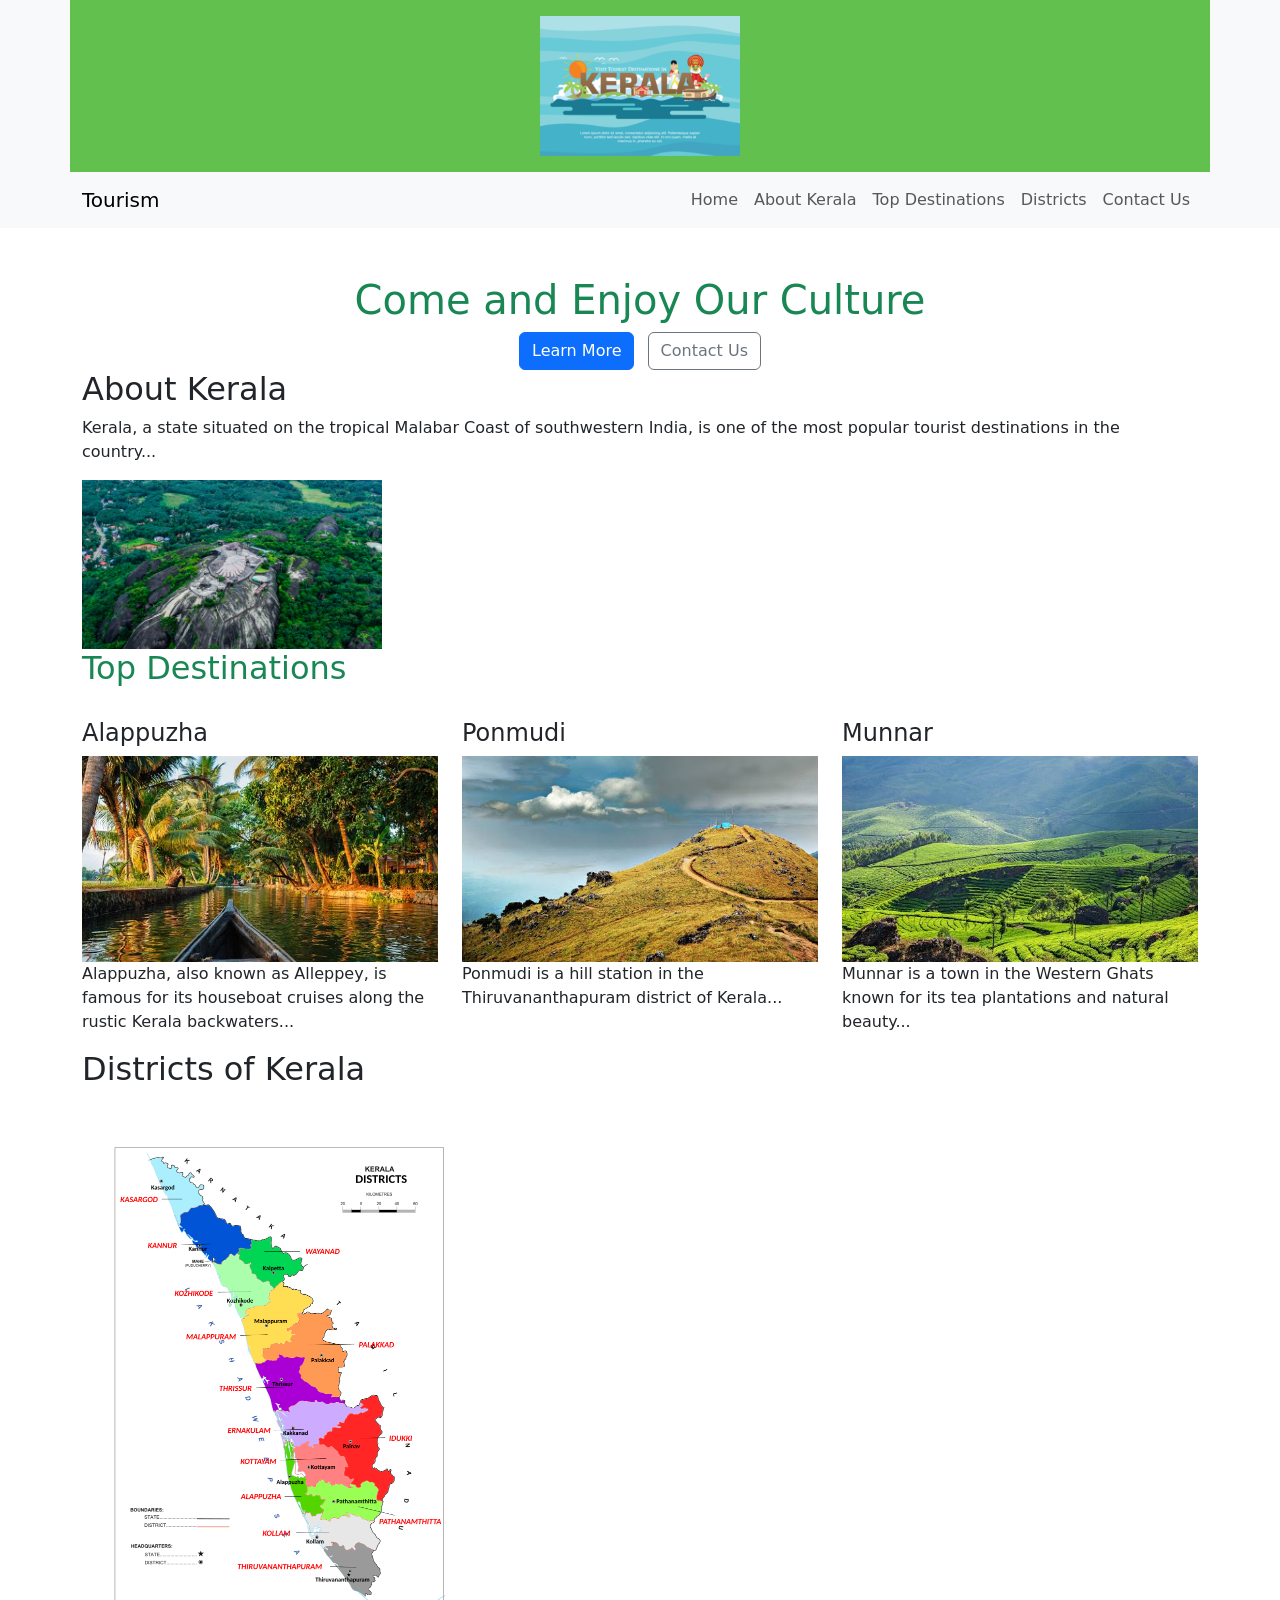
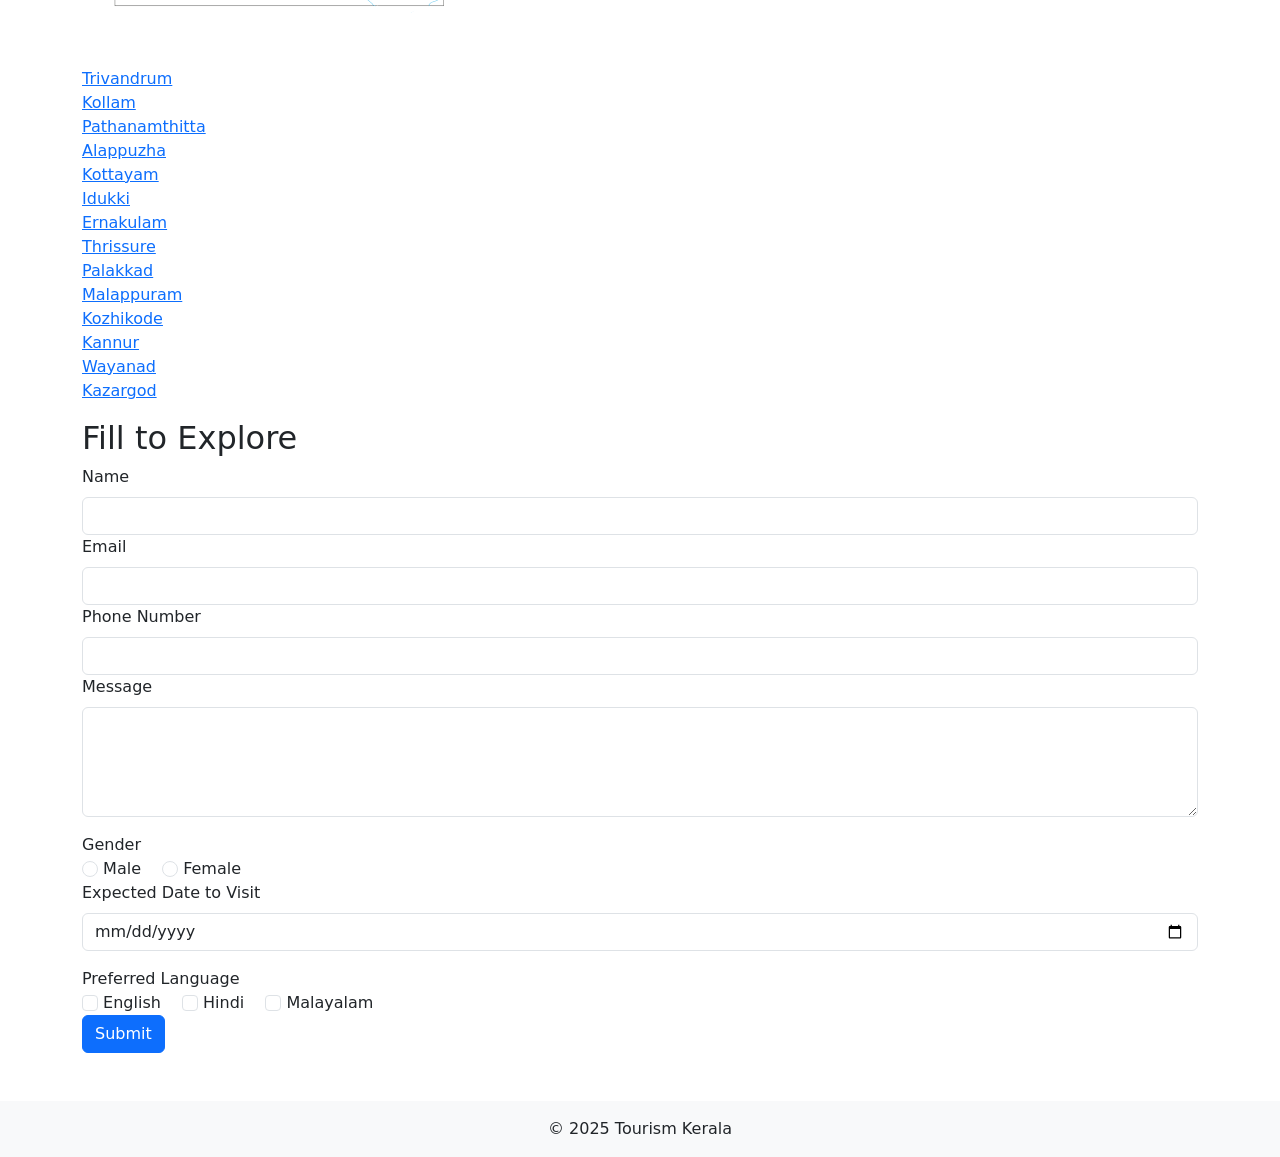
<file: index.html>
<!DOCTYPE html>
<html lang="en">
<head>
    <meta charset="UTF-8">
    <meta name="viewport" content="width=device-width, initial-scale=1.0">
    <title>Tourism</title>
    
    <link href="https://cdn.jsdelivr.net/npm/bootstrap@5.3.0/dist/css/bootstrap.min.css" rel="stylesheet">
    
    <link rel="stylesheet" href="last.css">
</head>
<body>
   
    <header class="bg-light">
        <div id="cont1" class="container py-3 text-center">
            <img id="img2" src="kerala-vector-illustration.webp">
        </div>
        <nav class="navbar navbar-expand-lg navbar-light bg-light">
            <div class="container">
                <a class="navbar-brand" href="#">Tourism</a>
                <button class="navbar-toggler" type="button" data-bs-toggle="collapse" data-bs-target="#navbarNav" aria-controls="navbarNav" aria-expanded="false" aria-label="Toggle navigation">
                    <span class="navbar-toggler-icon"></span>
                </button>
                <div class="collapse navbar-collapse" id="navbarNav">
                    <ul class="navbar-nav ms-auto">
                        <li class="nav-item"><a class="nav-link" href="#">Home</a></li>
                        <li class="nav-item"><a class="nav-link" href="#">About Kerala</a></li>
                        <li class="nav-item"><a class="nav-link" href="#">Top Destinations</a></li>
                        <li class="nav-item"><a class="nav-link" href="#">Districts</a></li>
                        <li class="nav-item"><a class="nav-link" href="#">Contact Us</a></li>
                    </ul>
                </div>
            </div>
        </nav>
    </header>


    <main class="container my-5">
        <section>
            <h1 style="color: rgb(59, 150, 23);" class="text-success text-center">Come and Enjoy Our Culture</h1>
            <div class="text-center">
                <a href="#" class="btn btn-primary me-2">Learn More</a>
                <a href="#" class="btn btn-outline-secondary">Contact Us</a>
            </div>
        </section>

        <section class="kerala">
            <h2>About Kerala</h2>
            <p>Kerala, a state situated on the tropical Malabar Coast of southwestern India, is one of the most popular tourist destinations in the country...</p>
            <img  id="img3" src="jadayu.jpg" alt="Kerala Map" class="img-fluid">
        </section>

        <section class="places">
            <h2 style="color: rgb(63, 172, 31);" class="text-success">Top Destinations</h2><br>
            <div class="row g-4">
                <div class="col-md-4">
                    <h4>Alappuzha</h4>
                    <img src="tourism photo2.jpg" alt="keralamap" class="img-fluid">
                    <p>Alappuzha, also known as Alleppey, is famous for its houseboat cruises along the rustic Kerala backwaters...</p>
                </div>
                <div class="col-md-4">
                    <h4>Ponmudi</h4>
                    <img src="ponmudi.jpg" alt="keralamap" class="img-fluid">
                    <p>Ponmudi is a hill station in the Thiruvananthapuram district of Kerala...</p>
                </div>
                <div class="col-md-4">
                    <h4>Munnar</h4>
                    <img src="munnar.jpg" alt="keralamap" class="img-fluid">
                    <p>Munnar is a town in the Western Ghats known for its tea plantations and natural beauty...</p>
                </div>
            </div>
        </section>

        <section class="districts">
            <h2>Districts of Kerala</h2>
            <img id="img1" src="keralamap.png" alt="Kerala Map" class="img-fluid">
            <ul class="list-unstyled mt-3">
                <li><a href="#">Trivandrum</a></li>
                <li><a href="#">Kollam</a></li>
                <li><a href="#">Pathanamthitta</a></li>
                <li><a href="#">Alappuzha</a></li>
                <li><a href="#">Kottayam</a></li>
                <li><a href="#">Idukki</a></li>
                <li><a href="#">Ernakulam</a></li>
                <li><a href="#">Thrissure</a></li>
                <li><a href="#">Palakkad</a></li>
                <li><a href="#">Malappuram</a></li>
                <li><a href="#">Kozhikode</a></li>
                <li><a href="#">Kannur</a></li>
                <li><a href="#">Wayanad</a></li>
                <li><a href="#">Kazargod</a></li>
                
                
                
            </ul>
        </section>

        <section class="form">
            <h2>Fill to Explore</h2>
            <form>
                <div class="persenal">
                    <label for="name" class="form-label">Name</label>
                    <input type="text" id="name" class="form-control" required>
                </div>
                <div class="mail">
                    <label for="email" class="form-label">Email</label>
                    <input type="email" id="email" class="form-control" required>
                </div>
                <div class="details">
                    <label for="phone" class="form-label">Phone Number</label>
                    <input type="tel" id="phone" class="form-control" required>
                </div>
                <div class="mb-3">
                    <label for="message" class="form-label">Message</label>
                    <textarea id="message" class="form-control" rows="4" required></textarea>
                </div>
                <div class="or">
                    <label>Gender</label><br>
                    <input type="radio" id="male" name="gender" value="Male" class="form-check-input">
                    <label for="male" class="form-check-label">Male</label>
                    <input type="radio" id="female" name="gender" value="Female" class="form-check-input ms-3">
                    <label for="female" class="form-check-label">Female</label>
                </div>
                <div class="mb-3">
                    <label for="visit-date" class="form-label">Expected Date to Visit</label>
                    <input type="date" id="visit-date" class="form-control" required>
                </div>
                <div class="option">
                    <label>Preferred Language</label><br>
                    <input type="checkbox" id="english" value="English" class="form-check-input">
                    <label for="english" class="form-check-label">English</label>
                    <input type="checkbox" id="hindi" value="Hindi" class="form-check-input ms-3">
                    <label for="hindi" class="form-check-label">Hindi</label>
                    <input type="checkbox" id="malayalam" value="Malayalam" class="form-check-input ms-3">
                    <label for="malayalam" class="form-check-label">Malayalam</label>
                </div>
                <button type="submit" class="btn btn-primary">Submit</button>
            </form>
        </section>
    </main>

    
    <footer class="bg-light text-center py-3 mt-5">
        &copy; 2025 Tourism Kerala
    </footer>

    
    <script src="https://cdn.jsdelivr.net/npm/bootstrap@5.3.0/dist/js/bootstrap.bundle.min.js"></script>
</body>
</html>
</file>
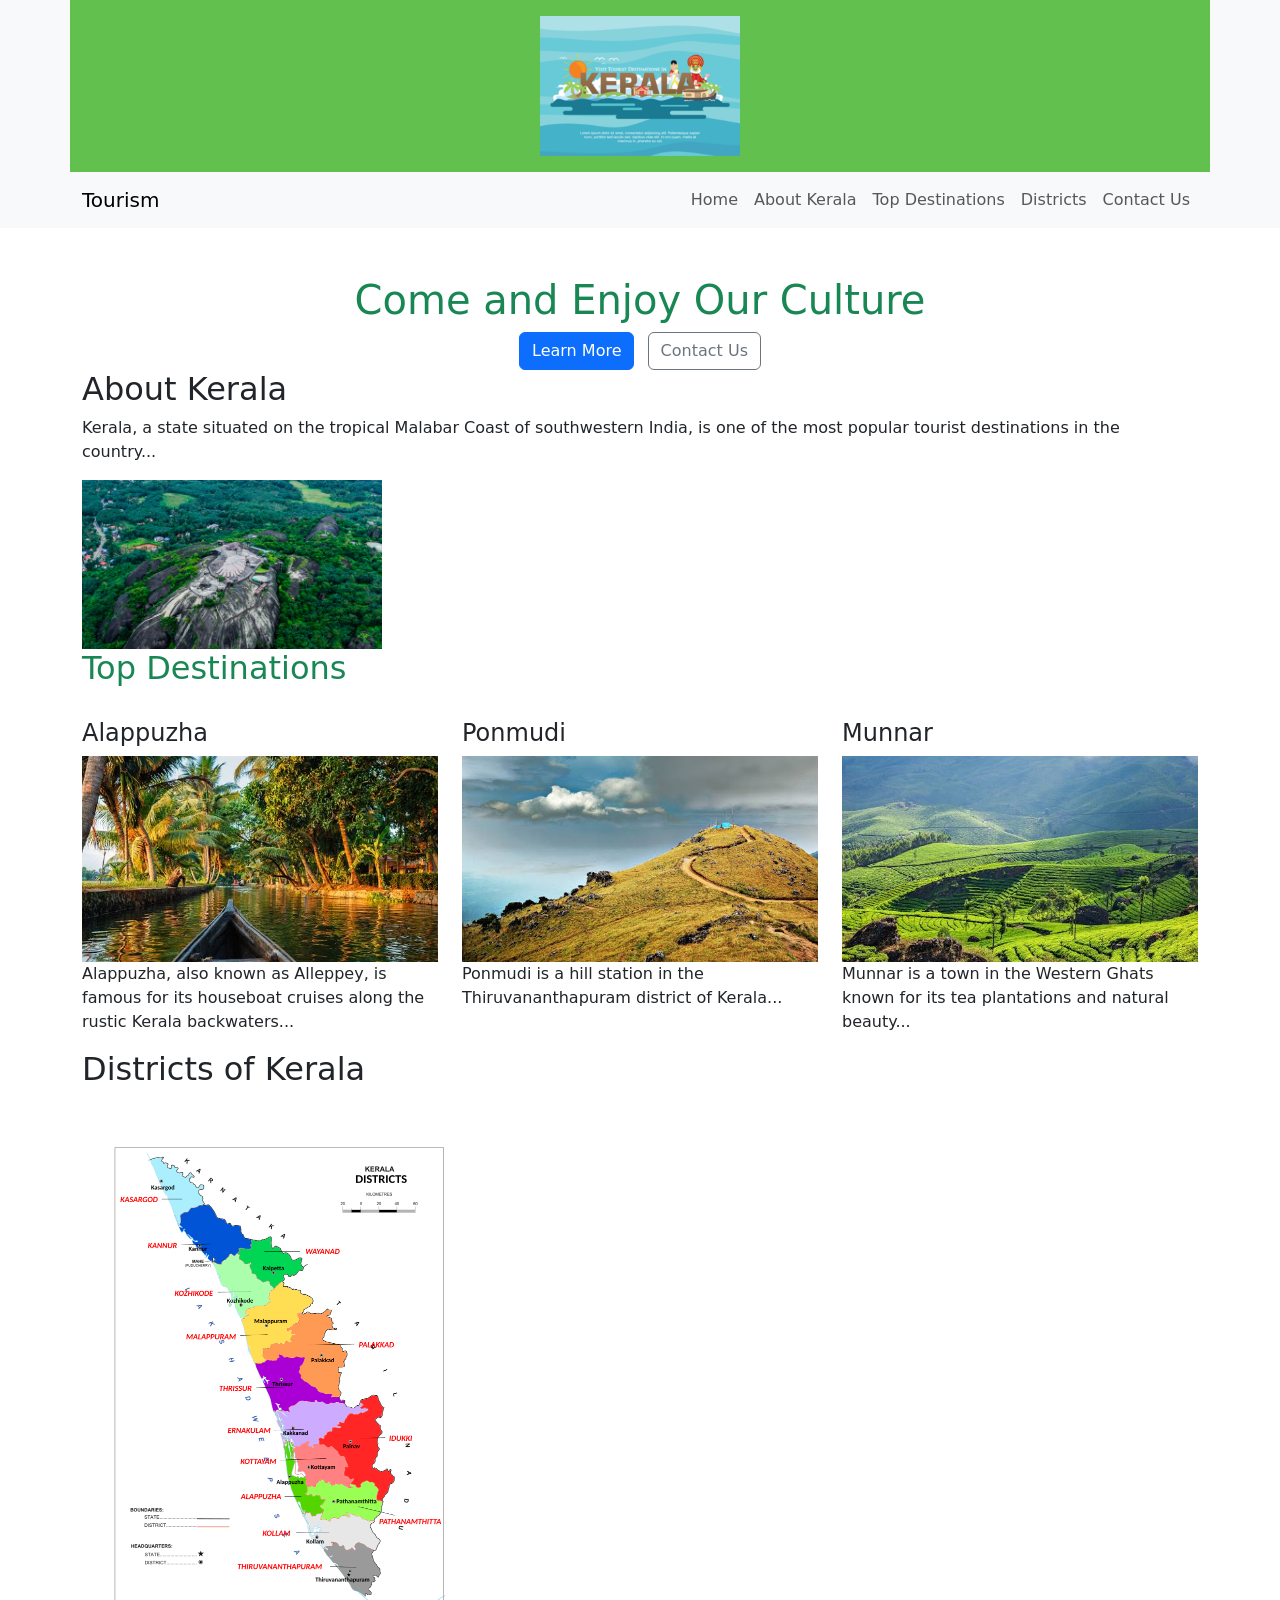
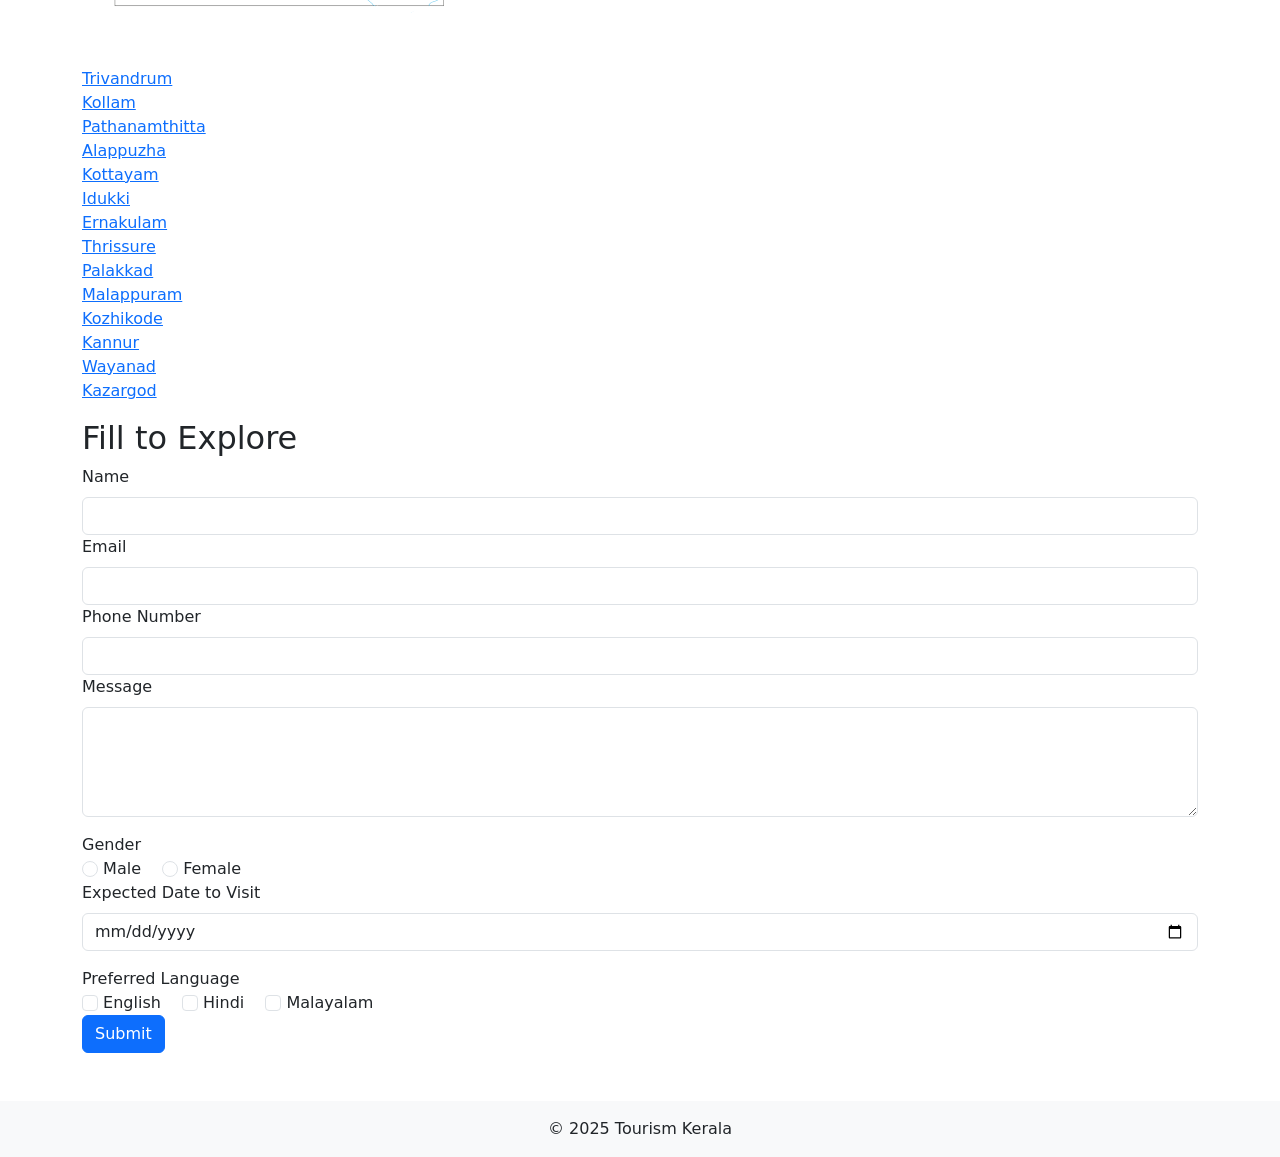
<file: exper.html>
<!DOCTYPE html>
<html lang="en">
<head>
    <meta charset="UTF-8">
    <meta name="viewport" content="width=device-width, initial-scale=1.0">
    <title>Tourism</title>
    
    <link href="https://cdn.jsdelivr.net/npm/bootstrap@5.3.0/dist/css/bootstrap.min.css" rel="stylesheet">
    
    <link rel="stylesheet" href="tourism.css">
</head>
<body>
   
    <header class="bg-light">
        <div id="cont1" class="container py-3 text-center">
            <img id="img2" src="kerala-vector-illustration.webp">
        </div>
        <nav class="navbar navbar-expand-lg navbar-light bg-light">
            <div class="container">
                <a class="navbar-brand" href="#">Tourism</a>
                <button class="navbar-toggler" type="button" data-bs-toggle="collapse" data-bs-target="#navbarNav" aria-controls="navbarNav" aria-expanded="false" aria-label="Toggle navigation">
                    <span class="navbar-toggler-icon"></span>
                </button>
                <div class="collapse navbar-collapse" id="navbarNav">
                    <ul class="navbar-nav ms-auto">
                        <li class="nav-item"><a class="nav-link" href="#">Home</a></li>
                        <li class="nav-item"><a class="nav-link" href="#">About Kerala</a></li>
                        <li class="nav-item"><a class="nav-link" href="#">Top Destinations</a></li>
                        <li class="nav-item"><a class="nav-link" href="#">Districts</a></li>
                        <li class="nav-item"><a class="nav-link" href="#">Contact Us</a></li>
                    </ul>
                </div>
            </div>
        </nav>
    </header>


    <main class="container my-5">
        <section>
            <h1 style="color: rgb(59, 150, 23);" class="text-success text-center">Come and Enjoy Our Culture</h1>
            <div class="text-center">
                <a href="#" class="btn btn-primary me-2">Learn More</a>
                <a href="#" class="btn btn-outline-secondary">Contact Us</a>
            </div>
        </section>

        <section class="kerala">
            <h2>About Kerala</h2>
            <p>Kerala, a state situated on the tropical Malabar Coast of southwestern India, is one of the most popular tourist destinations in the country...</p>
            <img  id="img3" src="jadayu.jpg" alt="Kerala Map" class="img-fluid">
        </section>

        <section class="places">
            <h2 style="color: rgb(63, 172, 31);" class="text-success">Top Destinations</h2><br>
            <div class="row g-4">
                <div class="col-md-4">
                    <h4>Alappuzha</h4>
                    <img src="tourism photo2.jpg" alt="keralamap" class="img-fluid">
                    <p>Alappuzha, also known as Alleppey, is famous for its houseboat cruises along the rustic Kerala backwaters...</p>
                </div>
                <div class="col-md-4">
                    <h4>Ponmudi</h4>
                    <img src="ponmudi.jpg" alt="keralamap" class="img-fluid">
                    <p>Ponmudi is a hill station in the Thiruvananthapuram district of Kerala...</p>
                </div>
                <div class="col-md-4">
                    <h4>Munnar</h4>
                    <img src="munnar.jpg" alt="keralamap" class="img-fluid">
                    <p>Munnar is a town in the Western Ghats known for its tea plantations and natural beauty...</p>
                </div>
            </div>
        </section>

        <section class="districts">
            <h2>Districts of Kerala</h2>
            <img id="img1" src="keralamap.png" alt="Kerala Map" class="img-fluid">
            <ul class="list-unstyled mt-3">
                <li><a href="#">Trivandrum</a></li>
                <li><a href="#">Kollam</a></li>
                <li><a href="#">Pathanamthitta</a></li>
                <li><a href="#">Alappuzha</a></li>
                <li><a href="#">Kottayam</a></li>
                <li><a href="#">Idukki</a></li>
                <li><a href="#">Ernakulam</a></li>
                <li><a href="#">Thrissure</a></li>
                <li><a href="#">Palakkad</a></li>
                <li><a href="#">Malappuram</a></li>
                <li><a href="#">Kozhikode</a></li>
                <li><a href="#">Kannur</a></li>
                <li><a href="#">Wayanad</a></li>
                <li><a href="#">Kazargod</a></li>
                
                
                
            </ul>
        </section>

        <section class="form">
            <h2>Fill to Explore</h2>
            <form>
                <div class="persenal">
                    <label for="name" class="form-label">Name</label>
                    <input type="text" id="name" class="form-control" required>
                </div>
                <div class="mail">
                    <label for="email" class="form-label">Email</label>
                    <input type="email" id="email" class="form-control" required>
                </div>
                <div class="details">
                    <label for="phone" class="form-label">Phone Number</label>
                    <input type="tel" id="phone" class="form-control" required>
                </div>
                <div class="mb-3">
                    <label for="message" class="form-label">Message</label>
                    <textarea id="message" class="form-control" rows="4" required></textarea>
                </div>
                <div class="or">
                    <label>Gender</label><br>
                    <input type="radio" id="male" name="gender" value="Male" class="form-check-input">
                    <label for="male" class="form-check-label">Male</label>
                    <input type="radio" id="female" name="gender" value="Female" class="form-check-input ms-3">
                    <label for="female" class="form-check-label">Female</label>
                </div>
                <div class="mb-3">
                    <label for="visit-date" class="form-label">Expected Date to Visit</label>
                    <input type="date" id="visit-date" class="form-control" required>
                </div>
                <div class="option">
                    <label>Preferred Language</label><br>
                    <input type="checkbox" id="english" value="English" class="form-check-input">
                    <label for="english" class="form-check-label">English</label>
                    <input type="checkbox" id="hindi" value="Hindi" class="form-check-input ms-3">
                    <label for="hindi" class="form-check-label">Hindi</label>
                    <input type="checkbox" id="malayalam" value="Malayalam" class="form-check-input ms-3">
                    <label for="malayalam" class="form-check-label">Malayalam</label>
                </div>
                <button type="submit" class="btn btn-primary">Submit</button>
            </form>
        </section>
    </main>

    
    <footer class="bg-light text-center py-3 mt-5">
        &copy; 2025 Tourism Kerala
    </footer>

    
    <script src="https://cdn.jsdelivr.net/npm/bootstrap@5.3.0/dist/js/bootstrap.bundle.min.js"></script>
</body>
</html>
</file>
<file: last.css>
#img1{
    width: 400px;
}

#img2{
    width: 200px;
}

#img3{
    width: 300px;
}
#cont1{
    background: #26ac0bb6;
    width: 1200px;;
}
</file>
<file: tourism.css>
#img1{
    width: 400px;
}

#img2{
    width: 200px;
}

#img3{
    width: 300px;
}
#cont1{
    background: #26ac0bb6;
    width: 1200px;;
}
</file>
